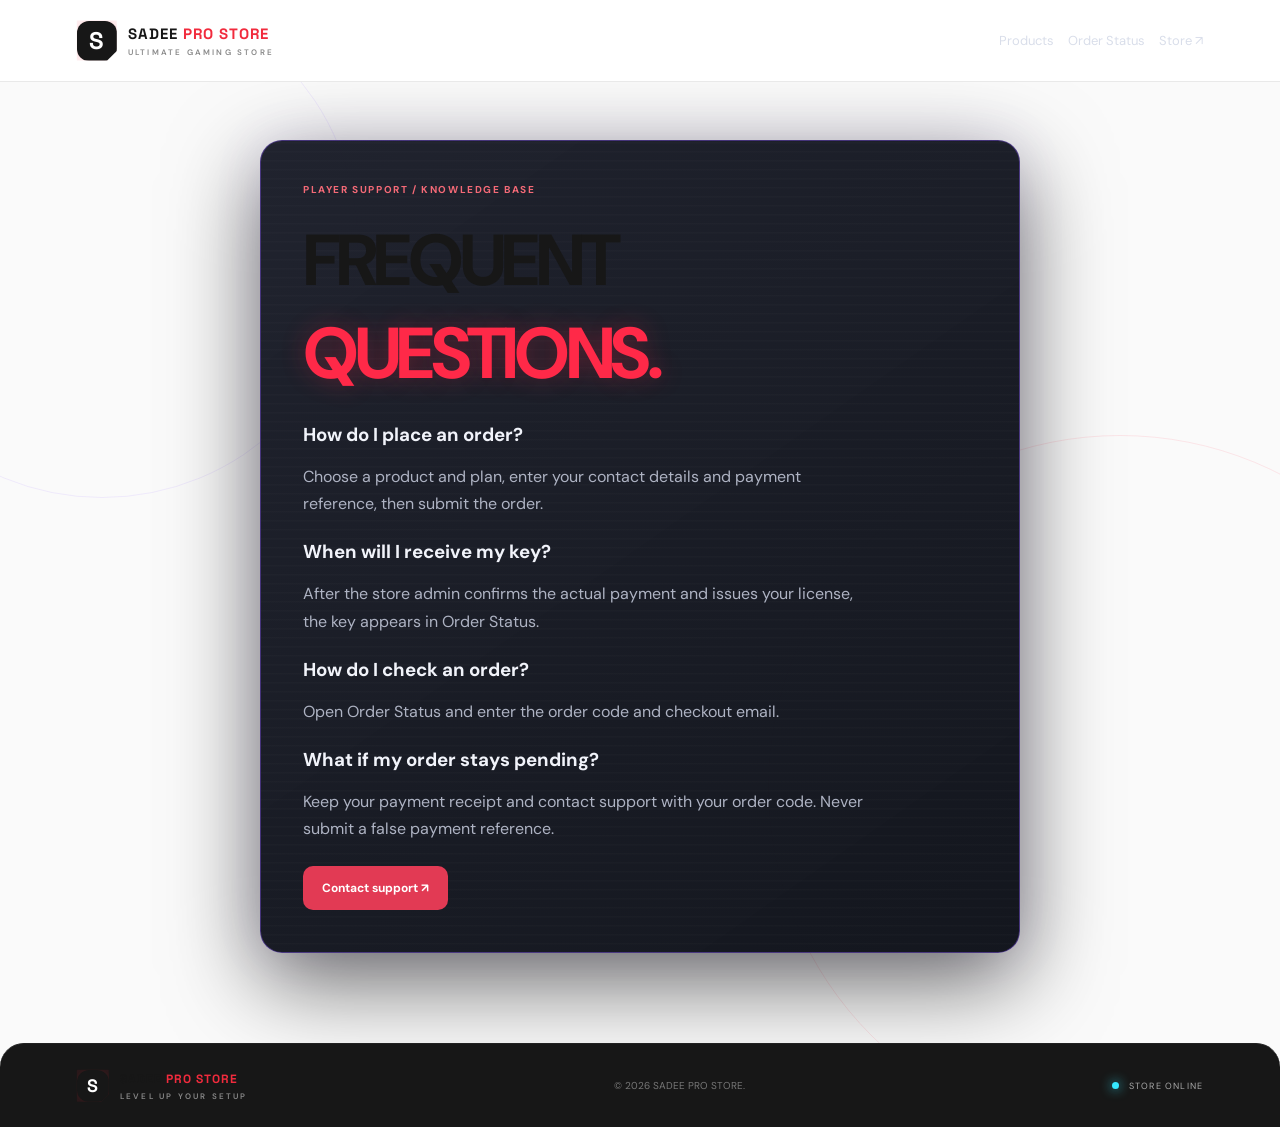
<file: faq.html>
<!doctype html><html lang="en"><head><meta charset="utf-8"><meta name="viewport" content="width=device-width,initial-scale=1"><meta name="theme-color" content="#08090d"><title>FAQ | SADEE PRO STORE</title><meta name="description" content="Quick answers about ordering, payment checks, license delivery and support."><link rel="stylesheet" href="styles.css"></head><body class="status-page"><header class="topbar"><a class="brand" href="./"><span class="brand-mark">S</span><span>SADEE <b>PRO STORE</b><small>ULTIMATE GAMING STORE</small></span></a><nav><a href="./#products">Products</a><a href="order-status.html">Order Status</a><a href="./">Store ↗</a></nav></header><main class="status-main"><div class="status-ambient" aria-hidden="true"><i></i><i></i><i></i></div><section class="status-console"><p class="eyebrow">PLAYER SUPPORT / KNOWLEDGE BASE</p><h1>FREQUENT <span>QUESTIONS.</span></h1><h3>How do I place an order?</h3><p class="status-intro">Choose a product and plan, enter your contact details and payment reference, then submit the order.</p><h3>When will I receive my key?</h3><p class="status-intro">After the store admin confirms the actual payment and issues your license, the key appears in Order Status.</p><h3>How do I check an order?</h3><p class="status-intro">Open Order Status and enter the order code and checkout email.</p><h3>What if my order stays pending?</h3><p class="status-intro">Keep your payment receipt and contact support with your order code. Never submit a false payment reference.</p><a class="btn btn-red" href="support.html">Contact support ↗</a></section></main><footer><a class="brand footer-brand" href="./"><span class="brand-mark">S</span><span>SADEE <b>PRO STORE</b><small>LEVEL UP YOUR SETUP</small></span></a><p>© <span id="year"></span> SADEE PRO STORE.</p><span class="footer-status"><i></i> STORE ONLINE</span></footer><script>document.getElementById('year').textContent=new Date().getFullYear()</script></body></html>
</file>
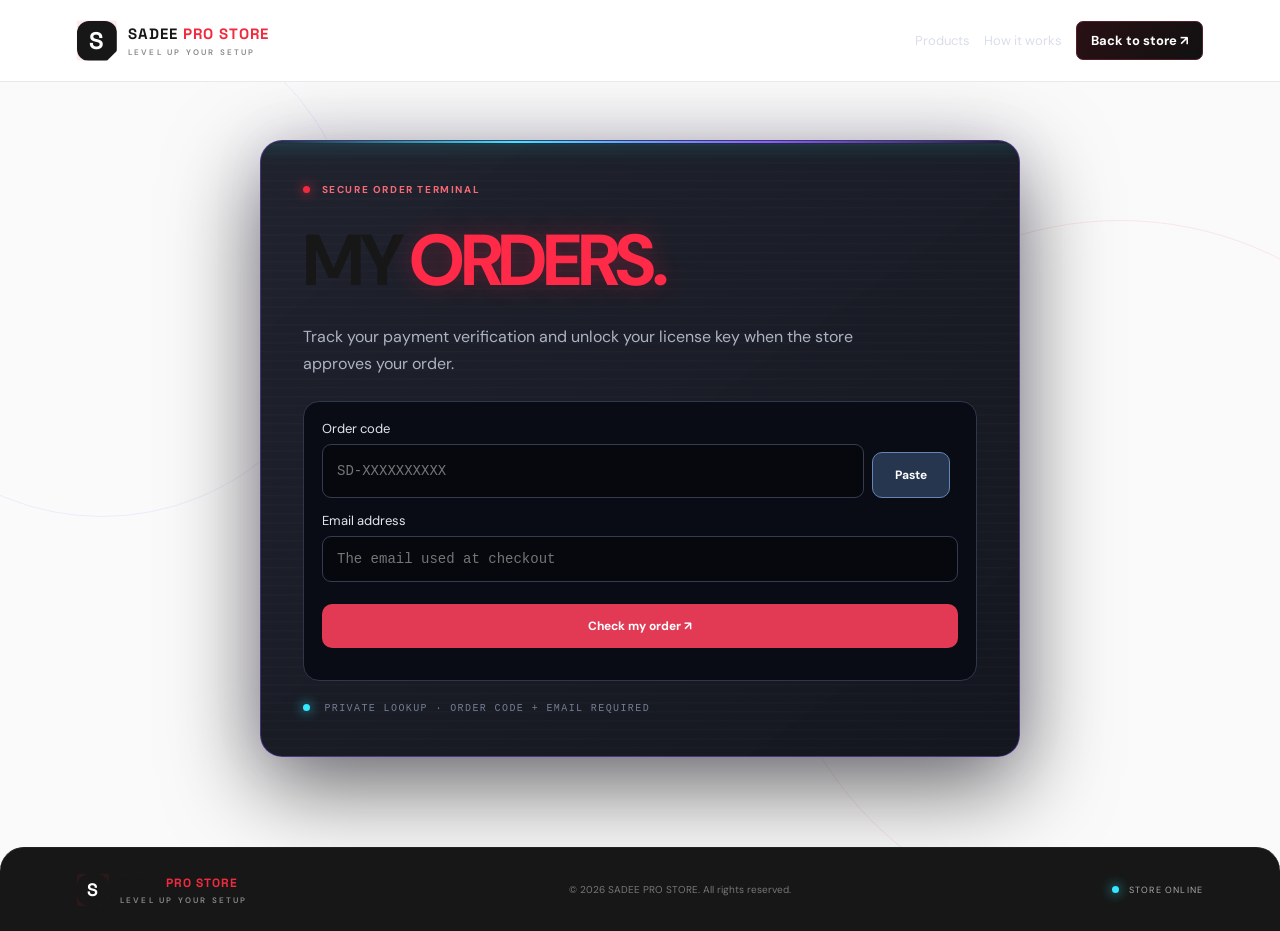
<file: order-status.html>
<!doctype html>
<html lang="en"><head><meta charset="utf-8"><meta name="viewport" content="width=device-width,initial-scale=1"><meta name="theme-color" content="#08090d"><title>My Orders | SADEE PRO STORE</title><link rel="stylesheet" href="styles.css"><script defer src="config.js"></script></head>
<body class="status-page"><header class="topbar"><a class="brand" href="./"><span class="brand-mark">S</span><span>SADEE <b>PRO STORE</b><small>LEVEL UP YOUR SETUP</small></span></a><nav><a href="./#products">Products</a><a href="./#how">How it works</a><a class="nav-shop" href="./">Back to store ↗</a></nav></header>
<main class="status-main"><div class="status-ambient" aria-hidden="true"><i></i><i></i><i></i></div><section class="status-console"><p class="eyebrow"><span class="live-dot"></span> SECURE ORDER TERMINAL</p><div class="status-scanline"></div><h1>MY <span>ORDERS.</span></h1><p class="status-intro">Track your payment verification and unlock your license key when the store approves your order.</p><form id="lookup-form" class="order-lookup-form status-lookup-form"><label>Order code<div class="paste-field"><input name="order_code" id="order-code-input" required maxlength="30" placeholder="SD-XXXXXXXXXX" autocomplete="off"><button type="button" class="btn btn-outline paste-btn" id="paste-order-code">Paste</button></div></label><label>Email address<input name="email" type="email" required maxlength="254" placeholder="The email used at checkout" autocomplete="email"></label><button class="btn btn-red full" type="submit" id="lookup-submit">Check my order ↗</button><p class="form-message" id="lookup-message" role="status"></p></form><div id="lookup-result" class="lookup-result" aria-live="polite"></div><div class="status-footnote"><span class="terminal-dot"></span> PRIVATE LOOKUP · ORDER CODE + EMAIL REQUIRED</div></section></main>
<footer><a class="brand footer-brand" href="./"><span class="brand-mark">S</span><span>SADEE <b>PRO STORE</b><small>LEVEL UP YOUR SETUP</small></span></a><p>© <span id="year"></span> SADEE PRO STORE. All rights reserved.</p><span class="footer-status"><i></i> STORE ONLINE</span></footer><script defer src="order-status.js"></script></body></html>
</file>
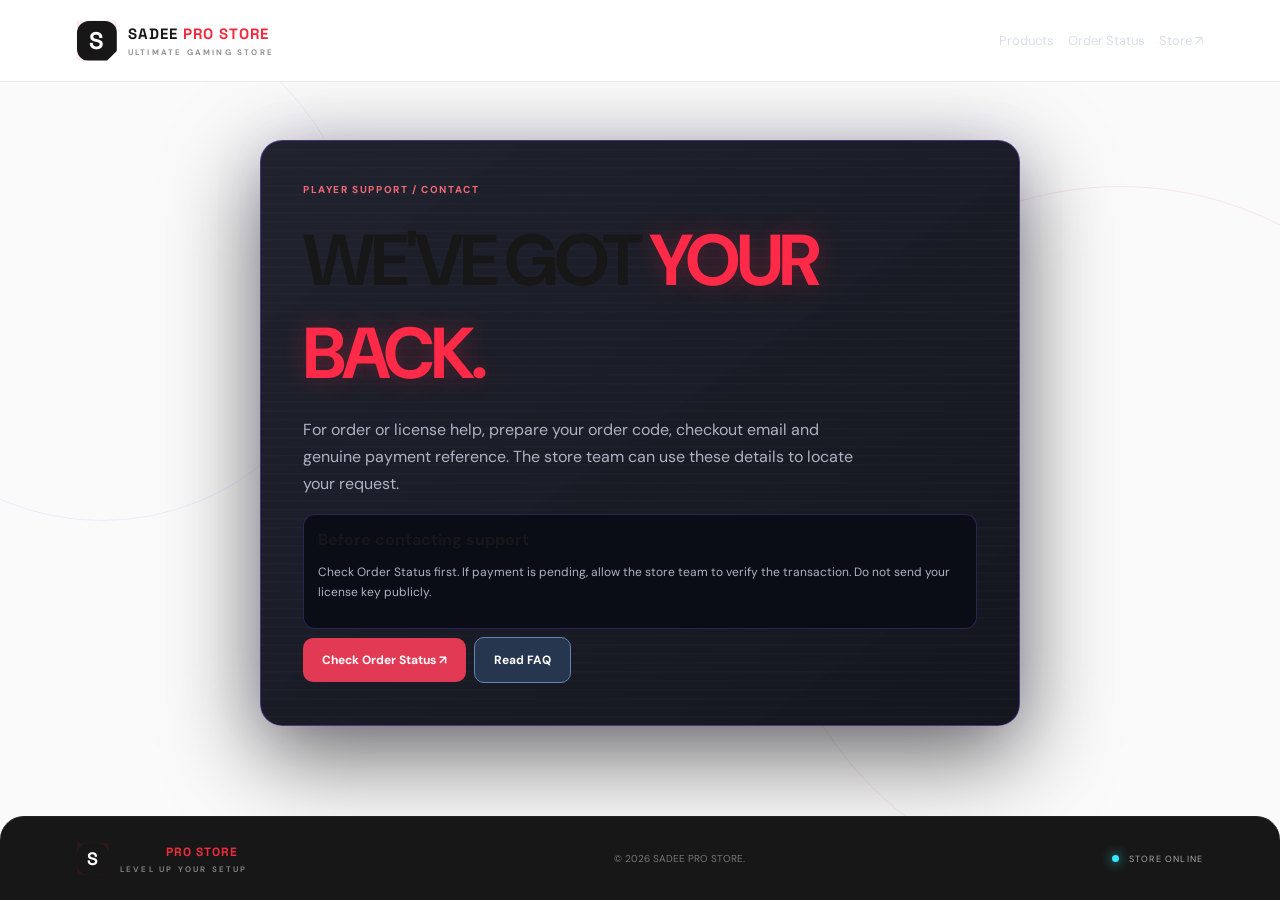
<file: support.html>
<!doctype html><html lang="en"><head><meta charset="utf-8"><meta name="viewport" content="width=device-width,initial-scale=1"><meta name="theme-color" content="#08090d"><title>Support | SADEE PRO STORE</title><meta name="description" content="Need help with an order? Keep your order code and payment receipt ready."><link rel="stylesheet" href="styles.css"></head><body class="status-page"><header class="topbar"><a class="brand" href="./"><span class="brand-mark">S</span><span>SADEE <b>PRO STORE</b><small>ULTIMATE GAMING STORE</small></span></a><nav><a href="./#products">Products</a><a href="order-status.html">Order Status</a><a href="./">Store ↗</a></nav></header><main class="status-main"><div class="status-ambient" aria-hidden="true"><i></i><i></i><i></i></div><section class="status-console"><p class="eyebrow">PLAYER SUPPORT / CONTACT</p><h1>WE'VE GOT <span>YOUR BACK.</span></h1><p class="status-intro">For order or license help, prepare your order code, checkout email and genuine payment reference. The store team can use these details to locate your request.</p><div class="pending-console"><b>Before contacting support</b><p>Check Order Status first. If payment is pending, allow the store team to verify the transaction. Do not send your license key publicly.</p></div><a class="btn btn-red" href="order-status.html">Check Order Status ↗</a><a class="btn btn-outline" href="faq.html">Read FAQ</a></section></main><footer><a class="brand footer-brand" href="./"><span class="brand-mark">S</span><span>SADEE <b>PRO STORE</b><small>LEVEL UP YOUR SETUP</small></span></a><p>© <span id="year"></span> SADEE PRO STORE.</p><span class="footer-status"><i></i> STORE ONLINE</span></footer><script>document.getElementById('year').textContent=new Date().getFullYear()</script></body></html>
</file>
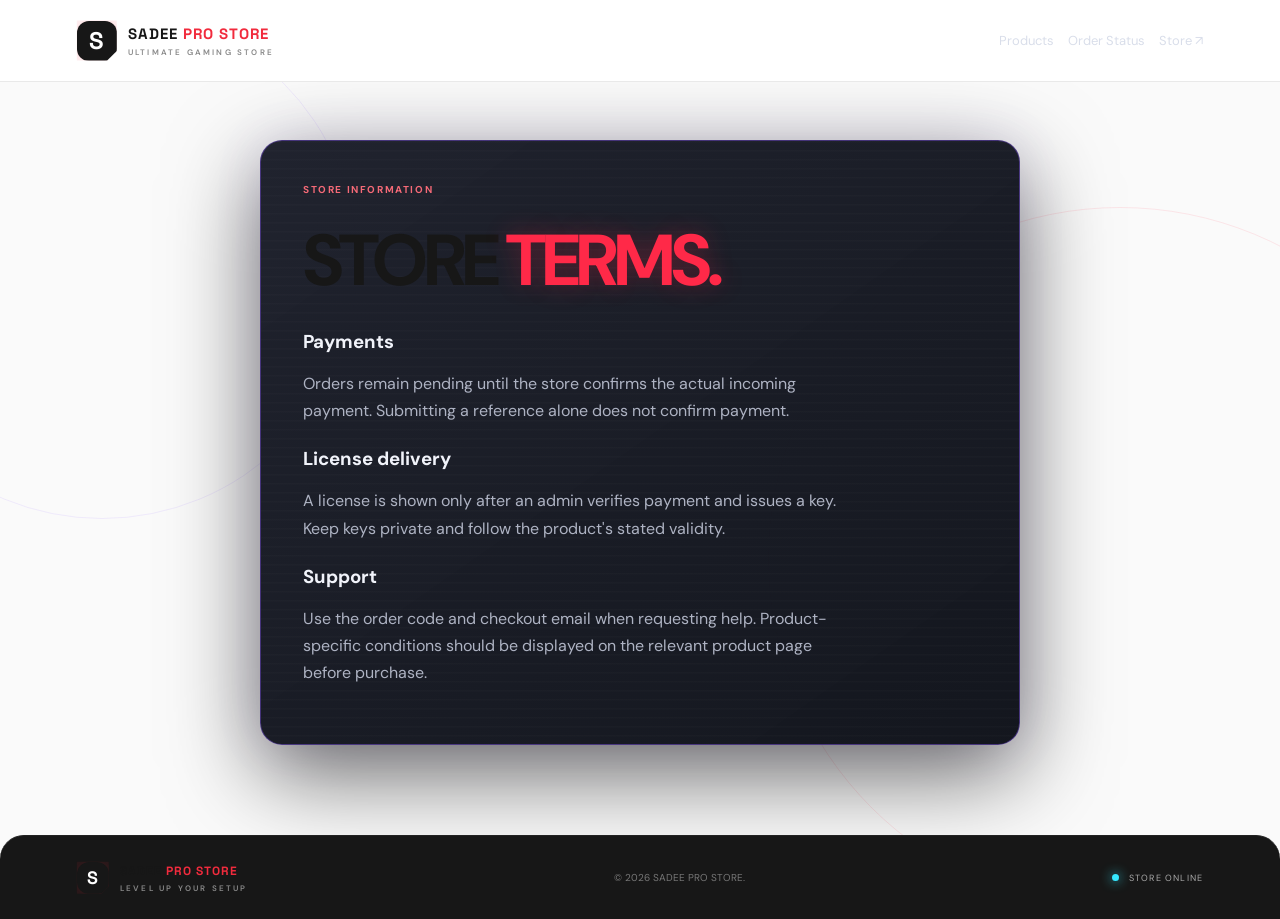
<file: terms.html>
<!doctype html><html lang="en"><head><meta charset="utf-8"><meta name="viewport" content="width=device-width,initial-scale=1"><meta name="theme-color" content="#08090d"><title>Store Terms | SADEE PRO STORE</title><meta name="description" content="Ordering, payment verification, license delivery and safe use information."><link rel="stylesheet" href="styles.css"></head><body class="status-page"><header class="topbar"><a class="brand" href="./"><span class="brand-mark">S</span><span>SADEE <b>PRO STORE</b><small>ULTIMATE GAMING STORE</small></span></a><nav><a href="./#products">Products</a><a href="order-status.html">Order Status</a><a href="./">Store ↗</a></nav></header><main class="status-main"><div class="status-ambient" aria-hidden="true"><i></i><i></i><i></i></div><section class="status-console"><p class="eyebrow">STORE INFORMATION</p><h1>STORE <span>TERMS.</span></h1><h3>Payments</h3><p class="status-intro">Orders remain pending until the store confirms the actual incoming payment. Submitting a reference alone does not confirm payment.</p><h3>License delivery</h3><p class="status-intro">A license is shown only after an admin verifies payment and issues a key. Keep keys private and follow the product's stated validity.</p><h3>Support</h3><p class="status-intro">Use the order code and checkout email when requesting help. Product-specific conditions should be displayed on the relevant product page before purchase.</p></section></main><footer><a class="brand footer-brand" href="./"><span class="brand-mark">S</span><span>SADEE <b>PRO STORE</b><small>LEVEL UP YOUR SETUP</small></span></a><p>© <span id="year"></span> SADEE PRO STORE.</p><span class="footer-status"><i></i> STORE ONLINE</span></footer><script>document.getElementById('year').textContent=new Date().getFullYear()</script></body></html>
</file>
<file: styles.css>
@import url('https://fonts.googleapis.com/css2?family=DM+Sans:wght@400;500;600;700&family=Space+Grotesk:wght@400;500;600;700&display=swap');
:root{--bg:#090909;--panel:#111;--panel2:#171717;--red:#f12a3c;--red2:#b90f25;--text:#f5f5f5;--muted:#9b9b9b;--line:#292929;--green:#71e4a1}*{box-sizing:border-box}html{scroll-behavior:smooth}body{margin:0;background:var(--bg);color:var(--text);font-family:'DM Sans',sans-serif}a{color:inherit;text-decoration:none}button,input,textarea{font:inherit}.topbar{height:82px;padding:0 clamp(20px,6vw,90px);display:flex;align-items:center;justify-content:space-between;border-bottom:1px solid #222;background:#090909;position:sticky;top:0;z-index:10}.brand{display:flex;align-items:center;gap:11px;font:700 15px 'Space Grotesk',sans-serif;letter-spacing:1px}.brand b{color:var(--red)}.brand small{display:block;font:600 8px 'DM Sans',sans-serif;letter-spacing:2.2px;color:#888;margin-top:4px}.brand-mark{display:grid;place-items:center;width:40px;height:40px;background:var(--red);color:#fff;font:700 24px 'Space Grotesk';clip-path:polygon(0 0,100% 0,100% 76%,76% 100%,0 100%)}nav{display:flex;align-items:center;gap:30px;color:#c4c4c4;font-size:13px}nav a:hover,.text-link:hover{color:#fff}.admin-link{border:1px solid #343434;padding:10px 14px;border-radius:7px}.hero{min-height:560px;padding:78px clamp(20px,8vw,125px) 54px;display:grid;grid-template-columns:1.05fr .95fr;align-items:center;gap:38px;overflow:hidden;background:radial-gradient(ellipse at 80% 35%,#301014 0,transparent 43%),linear-gradient(120deg,#090909,#0d0b0c)}.eyebrow{font-size:10px;letter-spacing:2.2px;font-weight:700;color:#f56a77;margin:0 0 18px}.live-dot,.footer-status i{display:inline-block;width:7px;height:7px;background:var(--red);border-radius:50%;margin-right:8px;box-shadow:0 0 12px #f12a3c}.hero h1{font:700 clamp(48px,6.5vw,86px)/.98 'Space Grotesk',sans-serif;letter-spacing:-4px;margin:0;max-width:600px}.hero h1 span,.section h2 span,.how-section h2 span{color:var(--red)}.hero-sub{max-width:430px;color:#aaa;font-size:14px;line-height:1.9;margin:24px 0 27px}.hero-actions{display:flex;align-items:center;gap:25px}.btn{border:0;display:inline-flex;align-items:center;justify-content:center;gap:16px;padding:14px 19px;border-radius:6px;font-weight:700;font-size:12px;cursor:pointer;transition:.2s}.btn-red{background:var(--red);color:white;box-shadow:0 7px 24px #f12a3c22}.btn-red:hover{background:#ff4051;transform:translateY(-1px)}.text-link{font-size:12px;color:#c5c5c5}.hero-stats{display:flex;gap:32px;margin-top:48px}.hero-stats div{display:flex;flex-direction:column;gap:5px}.hero-stats strong{font:700 20px 'Space Grotesk';color:#eee}.hero-stats small{font-size:10px;color:#888}.hero-art{min-height:365px;position:relative;border:1px solid #3b2427;border-radius:12px;overflow:hidden;background:linear-gradient(145deg,#1b1113,#080808 60%);display:grid;place-items:center}.hero-art:before{content:"";position:absolute;inset:0;background-image:linear-gradient(#ffffff08 1px,transparent 1px),linear-gradient(90deg,#ffffff08 1px,transparent 1px);background-size:28px 28px;mask-image:linear-gradient(135deg,#000,transparent 80%)}.orbit{position:absolute;border:1px solid #9f2635;border-radius:50%;transform:rotate(-30deg)}.orbit-one{width:280px;height:190px}.orbit-two{width:360px;height:260px;border-color:#4b292d}.hero-chip{z-index:1;width:125px;height:125px;display:grid;place-content:center;text-align:center;background:linear-gradient(145deg,#f32c40,#8c0e20);clip-path:polygon(15% 0,100% 0,100% 80%,80% 100%,0 100%,0 15%);font:700 35px 'Space Grotesk';box-shadow:0 0 70px #f12a3c55}.hero-chip b{font-size:20px}.hero-cross{position:absolute;top:45px;right:58px;color:#ff4254;font-size:28px}.hero-caption{position:absolute;bottom:25px;left:25px;display:flex;flex-direction:column;gap:7px}.hero-caption span{font-size:9px;letter-spacing:2px;color:#f36b77}.hero-caption b{font:600 12px 'Space Grotesk';letter-spacing:1px}.hero-bars{position:absolute;right:26px;bottom:27px;display:flex;align-items:end;gap:4px;height:30px}.hero-bars i{width:3px;background:#e92c3e;height:40%}.hero-bars i:nth-child(3n){height:90%}.hero-bars i:nth-child(2n){height:60%}.section{padding:85px clamp(20px,8vw,125px)}.section-head{display:flex;align-items:end;justify-content:space-between;gap:20px}.section h2,.how-section h2,.support-banner h2{font:700 clamp(30px,4vw,44px)/1.1 'Space Grotesk';letter-spacing:-1.5px;margin:0}.search-wrap{display:flex;gap:10px;align-items:center;background:#111;border:1px solid #292929;padding:0 13px;border-radius:7px;width:min(280px,100%);height:43px;color:#999}.search-wrap input{background:none;border:0;outline:0;color:white;width:100%;font-size:12px}.filters{display:flex;gap:8px;flex-wrap:wrap;margin:28px 0}.filter{background:#111;color:#aaa;border:1px solid #292929;padding:9px 15px;border-radius:5px;font-size:11px;cursor:pointer}.filter.active,.filter:hover{background:#321015;color:#fff;border-color:#8c202d}.product-grid{display:grid;grid-template-columns:repeat(4,minmax(0,1fr));gap:16px}.product-card{border:1px solid #252525;border-radius:9px;overflow:hidden;background:#101010;transition:.2s}.product-card:hover{border-color:#7d2731;transform:translateY(-3px)}.product-image{height:185px;background:radial-gradient(circle at 50% 40%,#392025,#141011 60%);display:grid;place-items:center;position:relative;overflow:hidden}.product-image img{width:100%;height:100%;object-fit:cover}.product-placeholder{font:700 48px 'Space Grotesk';color:#f13a4c;text-shadow:0 0 28px #f12a3c55}.product-tag{position:absolute;top:12px;left:12px;background:#241014;border:1px solid #63212b;color:#ff818b;border-radius:4px;padding:5px 8px;font-size:9px;text-transform:uppercase;letter-spacing:1px}.product-info{padding:16px}.product-category{font-size:9px;color:#f36a78;text-transform:uppercase;letter-spacing:1.5px}.product-info h3{font:600 16px 'Space Grotesk';margin:9px 0;color:#f5f5f5}.product-description{font-size:11px;line-height:1.6;color:#999;min-height:35px}.product-bottom{display:flex;align-items:center;justify-content:space-between;gap:8px;margin-top:17px}.price{font:700 17px 'Space Grotesk'}.order-btn{background:#242424;border:1px solid #373737;color:white;padding:9px 10px;border-radius:5px;font-size:10px;font-weight:700;cursor:pointer}.order-btn:hover{background:var(--red);border-color:var(--red)}.empty-state{grid-column:1/-1;text-align:center;padding:55px 20px;border:1px dashed #333;border-radius:8px;color:#999;font-size:13px}.fine-print{color:#777;font-size:10px;line-height:1.7}.how-section{padding:68px clamp(20px,8vw,125px);background:#101010;border-top:1px solid #202020;border-bottom:1px solid #202020;display:grid;grid-template-columns:.8fr 1.2fr;gap:50px}.steps{display:grid;grid-template-columns:repeat(3,1fr);gap:20px}.steps article{border-left:1px solid #54202a;padding-left:16px}.steps article>b{font:700 22px 'Space Grotesk';color:var(--red)}.steps h3{font:600 14px 'Space Grotesk';margin:17px 0 8px}.steps p,.support-banner p{font-size:11px;color:#999;line-height:1.8}.support-banner{margin:70px clamp(20px,8vw,125px);padding:30px 34px;border:1px solid #422027;border-radius:10px;background:linear-gradient(100deg,#1a0d10,#101010);display:flex;align-items:center;justify-content:space-between;gap:20px}.support-banner .eyebrow{margin-bottom:10px}.support-banner h2{font-size:27px}.support-banner p{margin-bottom:0}.btn-outline{border:1px solid #62303a;color:white;white-space:nowrap}.btn-outline:hover{background:#251014}footer{border-top:1px solid #222;padding:25px clamp(20px,6vw,90px);display:flex;align-items:center;justify-content:space-between;gap:20px}footer p{font-size:10px;color:#777}.footer-brand{font-size:12px}.footer-brand .brand-mark{width:32px;height:32px;font-size:18px}.footer-status{font-size:9px;letter-spacing:1.2px;color:#aaa}.footer-status i{width:6px;height:6px;background:var(--green);box-shadow:0 0 8px #71e4a1}.modal-backdrop{position:fixed;inset:0;z-index:30;background:#000c;display:grid;place-items:center;padding:15px;overflow:auto}.modal-backdrop[hidden]{display:none}.order-modal{width:min(470px,100%);background:#111;border:1px solid #3b282b;border-radius:12px;padding:28px;position:relative;margin:auto}.modal-close{position:absolute;right:17px;top:13px;background:none;color:#aaa;border:0;font-size:28px;cursor:pointer}.order-modal h2{font:700 30px 'Space Grotesk';margin:0 0 18px}.selected-product{background:#1a1a1a;border:1px solid #2d2d2d;border-radius:7px;padding:12px;margin-bottom:18px;display:flex;justify-content:space-between;gap:12px;font-size:12px}.selected-product span{color:#f45a68}.order-modal form{display:grid;gap:12px}.order-modal label{display:grid;gap:7px;font-size:11px;color:#ccc}.order-modal label small{display:inline;color:#777}.order-modal input,.order-modal textarea{width:100%;border:1px solid #333;background:#090909;color:white;border-radius:6px;padding:11px;outline:none;font-size:12px}.order-modal input:focus,.order-modal textarea:focus{border-color:#a82b39}.full{width:100%}.form-message{font-size:11px;color:#ff7a86;margin:0}.form-message.success{color:#71e4a1}
@media(max-width:950px){.hero{padding-top:55px;grid-template-columns:1fr 0.8fr}.hero h1{font-size:62px}.product-grid{grid-template-columns:repeat(2,minmax(0,1fr))}.how-section{grid-template-columns:1fr;gap:30px}.hero-art{min-height:320px}}@media(max-width:620px){.topbar{height:68px;padding:0 17px}nav{gap:12px;font-size:11px}nav>a:first-child,nav>a:nth-child(2){display:none}.admin-link{padding:8px 10px}.brand{font-size:12px}.brand-mark{width:34px;height:34px;font-size:20px}.hero{padding:50px 20px 35px;grid-template-columns:1fr;gap:35px}.hero h1{font-size:clamp(52px,14vw,76px);letter-spacing:-3px}.hero-sub{font-size:13px}.hero-stats{margin-top:35px;gap:25px}.hero-art{min-height:275px}.section{padding:60px 18px}.section-head{align-items:start;flex-direction:column}.section h2{font-size:35px}.search-wrap{width:100%}.product-grid{gap:10px}.product-image{height:145px}.product-info{padding:12px}.product-info h3{font-size:14px}.product-description{font-size:10px}.price{font-size:14px}.order-btn{font-size:9px;padding:8px 7px}.how-section{padding:50px 20px}.steps{grid-template-columns:1fr;gap:25px}.steps article{padding-bottom:10px}.support-banner{margin:45px 18px;padding:24px;align-items:start;flex-direction:column}.support-banner h2{font-size:24px}footer{padding:22px 18px;flex-wrap:wrap}footer p{order:3;width:100%;margin:0}.footer-status{font-size:8px}.order-modal{padding:23px 18px}}
/* Product details, video hero, and mobile-friendly product actions */
.hero-video{position:absolute;inset:0;width:100%;height:100%;object-fit:cover;border-radius:inherit;z-index:0}.hero-art>*:not(.hero-video){position:relative;z-index:1}.product-open{display:block;width:100%;height:100%;padding:0;border:0;text-align:left;background:transparent;color:inherit;cursor:pointer;font:inherit}.product-open:focus-visible{outline:2px solid var(--red,#e52323);outline-offset:4px;border-radius:14px}.featured-card{outline:1px solid rgba(229,35,35,.42)}.featured-tag{position:absolute;top:42px;left:14px;background:#e52323;color:#fff;font-size:10px;font-weight:800;letter-spacing:.12em;padding:6px 8px;border-radius:4px}.detail-image{height:180px;border-radius:12px;overflow:hidden;background:#151515;margin:0 0 20px}.detail-image img{width:100%;height:100%;object-fit:cover}.detail-placeholder{height:100%;display:grid;place-items:center;color:#e52323;font-weight:900;letter-spacing:.18em}.detail-description{color:#c5c5c5;line-height:1.65}.detail-meta{display:flex;flex-wrap:wrap;gap:8px;margin:14px 0}.detail-meta span{border:1px solid #303030;background:#151515;color:#ddd;border-radius:6px;padding:7px 9px;font-size:12px}.detail-features h3{font-size:14px;margin:18px 0 8px}.detail-features ul{padding-left:20px;color:#d1d1d1;line-height:1.8}.product-modal{max-height:92vh;overflow:auto}.product-modal select{width:100%;margin-top:8px;background:#111;color:#fff;border:1px solid #333;border-radius:8px;padding:12px}.admin-settings{margin-top:24px}.admin-settings form{display:grid;gap:12px}.admin-settings input{width:100%}
@media(max-width:600px){.detail-image{height:145px}.product-modal{padding:22px 16px}.hero-video{object-position:center}}

/* Premium storefront polish */
.nav-shop{padding:10px 14px;border:1px solid #64222c;border-radius:6px;background:linear-gradient(135deg,#e52323,#8f111b);color:#fff!important;font-weight:700}
.hero-art{isolation:isolate;min-height:430px;box-shadow:0 22px 70px #0008}
.hero-photo{position:absolute;inset:0;width:100%;height:100%;object-fit:cover;opacity:.82;z-index:-2;filter:saturate(.82)}
.hero-photo-shade{position:absolute;inset:0;background:linear-gradient(115deg,#090909ee 0%,#09090970 55%,#a20d1c55 100%),linear-gradient(0deg,#080808 0%,transparent 65%);z-index:-1}
.hero-art:before{z-index:0;opacity:.6}.hero-chip{box-shadow:0 0 70px #f12a3c88,0 14px 35px #0008}.hero-caption,.hero-bars,.hero-cross,.orbit{z-index:2!important}
.collection-intro{max-width:540px;color:#929292;font-size:13px;line-height:1.8;margin:13px 0 0}
.product-card{box-shadow:0 12px 30px #0002}.product-image{background:linear-gradient(135deg,#211014,#111)}.product-image:after{content:"";position:absolute;inset:0;background:linear-gradient(0deg,#08080855,transparent 65%);pointer-events:none}
.support-banner{background:radial-gradient(ellipse at 90% 0%,#4b111b55,transparent 50%),linear-gradient(100deg,#1a0d10,#101010)}
@media(max-width:620px){.nav-shop{padding:8px 9px;font-size:10px}.hero-art{min-height:300px}.collection-intro{font-size:12px}}

/* Premium motion polish */
.hero-copy{animation:fadeUp .75s cubic-bezier(.2,.8,.2,1) both}.hero-art{animation:fadeUp .9s .12s cubic-bezier(.2,.8,.2,1) both;box-shadow:0 25px 70px #f12a3c12}.hero-chip{animation:chipFloat 5s ease-in-out infinite;filter:drop-shadow(0 12px 28px #f12a3c45)}.orbit-one{animation:orbitSpin 18s linear infinite}.orbit-two{animation:orbitSpin 25s linear infinite reverse}.hero-bars i{animation:barPulse 1.2s ease-in-out infinite alternate}.hero-bars i:nth-child(2n){animation-delay:.25s}.hero-bars i:nth-child(3n){animation-delay:.45s}.hero-cross{animation:twinkle 3s ease-in-out infinite}.product-card{animation:fadeUp .6s ease both;position:relative}.product-card:before{content:"";position:absolute;inset:0;pointer-events:none;z-index:2;background:linear-gradient(115deg,transparent 25%,#ffffff0b 45%,transparent 65%);transform:translateX(-130%);transition:transform .65s}.product-card:hover:before{transform:translateX(130%)}.product-image img{transition:transform .55s cubic-bezier(.2,.8,.2,1),filter .4s}.product-card:hover .product-image img{transform:scale(1.07);filter:saturate(1.15)}.btn,.order-btn,.filter{transition:transform .22s ease,background .22s ease,border-color .22s ease,box-shadow .22s ease}.btn-red:hover{box-shadow:0 12px 35px #f12a3c44;transform:translateY(-3px)}.nav-shop{border:1px solid #54202a;padding:10px 14px;border-radius:7px;background:linear-gradient(120deg,#291014,#111)}.nav-shop:hover{border-color:#f12a3c;box-shadow:0 0 24px #f12a3c20}.hero-photo{transition:transform 9s ease;animation:photoDrift 18s ease-in-out infinite alternate}.hero-art:hover .hero-photo{transform:scale(1.04)}.collection-intro{max-width:520px;color:#999;font-size:12px;line-height:1.8;margin:14px 0 0}.support-banner{animation:fadeUp .7s ease both}@keyframes fadeUp{from{opacity:0;transform:translateY(20px)}to{opacity:1;transform:translateY(0)}}@keyframes chipFloat{0%,100%{transform:translateY(0) rotate(0)}50%{transform:translateY(-10px) rotate(2deg)}}@keyframes orbitSpin{from{rotate:0deg}to{rotate:360deg}}@keyframes barPulse{from{opacity:.35;transform:scaleY(.6)}to{opacity:1;transform:scaleY(1)}}@keyframes twinkle{0%,100%{opacity:.55;transform:scale(.85) rotate(0)}50%{opacity:1;transform:scale(1.15) rotate(20deg)}}@keyframes photoDrift{from{transform:scale(1.02)}to{transform:scale(1.12)}}@media(prefers-reduced-motion:reduce){*,*::before,*::after{animation-duration:.01ms!important;animation-iteration-count:1!important;scroll-behavior:auto!important;transition-duration:.01ms!important}}@media(max-width:600px){.nav-shop{padding:8px 9px}.hero{gap:25px}.hero-art{min-height:280px}.collection-intro{max-width:100%}}
.payment-instructions{margin:14px 0;padding:16px;border:1px solid rgba(239,44,56,.55);border-radius:14px;background:linear-gradient(135deg,rgba(239,44,56,.12),rgba(12,12,12,.9));display:grid;gap:8px}.payment-instructions b{color:#ff626b;letter-spacing:.12em;font-size:.8rem}.payment-instructions p{margin:0;color:#c7c7c7;font-size:.88rem;line-height:1.5}.payment-instructions strong{font-size:1.05rem;overflow-wrap:anywhere}

/* SADEE PRO STORE — GAMING UPGRADE */
:root{--red:#f12b3d;--red2:#b80f25;--bg:#08090d;--panel:#11131a;--line:#282b36;--muted:#9a9eac}body{background:radial-gradient(ellipse at 75% -10%,rgba(241,43,61,.13),transparent 38%),var(--bg);background-attachment:fixed}.topbar{border-bottom:1px solid rgba(241,43,61,.22);backdrop-filter:blur(18px);background:rgba(8,9,13,.88)}.brand-mark{box-shadow:0 0 25px #f12b3d55}.hero{position:relative}.hero h1{letter-spacing:-.055em;text-shadow:0 0 34px #f12b3d18}.hero h1 span,.section-head h2 span,.how-section h2 span,.admin-heading h1 span{color:var(--red);text-shadow:0 0 28px #f12b3d35}.hero-art{border:1px solid #f12b3d50;box-shadow:0 25px 80px #0008,0 0 45px #f12b3d0d}.hero-art:after{content:"";position:absolute;inset:0;pointer-events:none;border:1px solid #ffffff0a;border-radius:inherit}.btn-red,.order-btn{background:linear-gradient(135deg,#ff3649,#b80f25);box-shadow:0 8px 24px #f12b3d22;transition:transform .2s,box-shadow .2s}.btn-red:hover,.order-btn:hover{transform:translateY(-2px);box-shadow:0 12px 30px #f12b3d45}.product-card{background:linear-gradient(155deg,#151720,#0e0f14);border:1px solid #2a2d38;transition:transform .24s,border-color .24s,box-shadow .24s}.product-card:hover{transform:translateY(-5px);border-color:#f12b3d99;box-shadow:0 18px 38px #0008,0 0 26px #f12b3d12}.product-image{background:linear-gradient(135deg,#191b25,#0a0b10)}.product-tag,.featured-tag{backdrop-filter:blur(10px)}.filters .filter.active,.filter.active{box-shadow:0 0 18px #f12b3d26}.section,.how-section,.support-banner{position:relative}.eyebrow{letter-spacing:.16em}.admin-body{background:radial-gradient(ellipse at 15% 0%,#f12b3d12,transparent 32%),#08090d}.admin-main{max-width:1180px}.admin-section-head,.admin-heading{border-bottom:1px solid #2a2d38;padding-bottom:18px}.admin-form,.admin-settings{background:linear-gradient(145deg,#151720,#0d0e13);border-color:#2c2f3a;box-shadow:0 18px 50px #0003}.admin-item{background:#12141b;border:1px solid #292c36;border-radius:14px;padding:16px;margin:10px 0}.admin-item:hover{border-color:#f12b3d66}.admin-tabs{display:flex;gap:8px;flex-wrap:wrap;margin:20px 0}.admin-kpis{display:grid;grid-template-columns:repeat(4,minmax(0,1fr));gap:12px;margin:18px 0}.admin-kpi{background:linear-gradient(145deg,#171923,#0f1016);border:1px solid #2b2e39;border-radius:16px;padding:18px;min-width:0}.admin-kpi span{display:block;color:#a2a6b5;font-size:12px;text-transform:uppercase;letter-spacing:.1em}.admin-kpi strong{display:block;font-size:clamp(20px,3vw,30px);margin-top:9px;color:#fff;overflow-wrap:anywhere}.admin-kpi small{color:#f12b3d}.stock-pill{display:inline-flex;border-radius:99px;padding:4px 9px;font-size:11px;background:#252733;color:#e7e8ee}.stock-pill.low{background:#4a1720;color:#ff9ca6}@media(max-width:700px){.admin-kpis{grid-template-columns:repeat(2,minmax(0,1fr))}.hero h1{font-size:clamp(42px,12vw,68px)}.product-card:hover{transform:none}}@media(prefers-reduced-motion:reduce){*,*:before,*:after{animation-duration:.01ms!important;transition-duration:.01ms!important;scroll-behavior:auto!important}}

.language-toggle{border:1px solid #363946;background:#151720;color:#fff;border-radius:9px;padding:9px 12px;cursor:pointer}.product-heart{position:absolute;z-index:2;right:12px;top:12px;width:38px;height:38px;border-radius:50%;border:1px solid #ffffff35;background:#090a0dbd;color:#fff;font-size:20px;cursor:pointer}.product-image{position:relative}.product-heart.saved{color:#ff3b50;border-color:#ff3b50}.order-lookup-form{display:grid;grid-template-columns:1fr 1fr auto;gap:12px;align-items:end;background:#11131a;border:1px solid #2a2d38;border-radius:16px;padding:18px}.order-lookup-form label{display:grid;gap:7px;color:#d5d7df;font-size:13px}.order-lookup-form input{background:#090a0f;border:1px solid #343744;border-radius:9px;padding:12px;color:#fff;min-width:0}.lookup-result{margin-top:14px}.lookup-card{border:1px solid #343744;background:#11131a;border-radius:14px;padding:16px;line-height:1.8}.lookup-card strong{color:#fff}.lookup-card .license{font-family:monospace;letter-spacing:.04em;background:#08090d;padding:10px;border-radius:8px;overflow-wrap:anywhere}@media(max-width:700px){.order-lookup-form{grid-template-columns:1fr}.topbar nav{gap:8px;flex-wrap:wrap}}
.announcement-list{display:grid;grid-template-columns:repeat(auto-fit,minmax(240px,1fr));gap:12px}.announcement-card{background:linear-gradient(145deg,#151720,#0d0e13);border:1px solid #30333e;border-left:3px solid #f12b3d;border-radius:12px;padding:16px}.announcement-card small{color:#f12b3d;text-transform:uppercase;letter-spacing:.1em}.announcement-card h3{margin:8px 0}.announcement-card p{color:#b3b6c2;line-height:1.6;margin:0}
.detail-reviews{margin-top:20px;border-top:1px solid #2b2e39;padding-top:18px}.review-card{padding:12px;border:1px solid #2a2d38;border-radius:10px;margin:8px 0;background:#0c0d12}.review-card span{color:#ffbd4a;margin-left:10px}.review-card p{color:#b9bdc9;margin-bottom:0}.review-form{display:grid;gap:10px;margin-top:14px}.review-form label{display:grid;gap:6px}.review-form input,.review-form select,.review-form textarea{background:#090a0f;color:#fff;border:1px solid #343744;border-radius:9px;padding:10px}

/* SADEE PRO STORE - clear order-code cards */
.order-success-card,.order-code-card{--order-hue:345;background:linear-gradient(135deg,hsl(var(--order-hue) 78% 25%),hsl(calc(var(--order-hue) + 48) 78% 17%) 55%,#11131a);border:1px solid hsl(var(--order-hue) 75% 55% / .7);border-radius:14px;padding:18px;margin:12px 0;color:#fff;box-shadow:0 12px 35px hsl(var(--order-hue) 70% 25% / .2)}
.order-success-card{background:linear-gradient(135deg,hsl(var(--order-hue) 78% 25%),hsl(calc(var(--order-hue) + 48) 78% 17%) 55%,#11131a)}
.order-success-card>span,.order-success-card>small,.order-code-card>small{display:block;font-size:10px;letter-spacing:1.5px;color:#ffe2e7;margin-bottom:8px}
.order-success-card>strong,.order-code-card>strong{display:block;font:700 clamp(22px,6vw,30px)/1.25 'Space Grotesk',monospace;letter-spacing:1px;overflow-wrap:anywhere;margin:5px 0 12px}
.order-success-card p{font-size:12px;line-height:1.8;color:#f4e9eb;margin:12px 0}
.order-code-copy{border:1px solid #ffffff85;background:#ffffff18;color:#fff;border-radius:8px;padding:10px 14px;font-weight:700;font-size:12px;cursor:pointer}
.order-code-copy:hover{background:#ffffff30}
.lookup-card .order-code-card{margin:14px 0}
.lookup-card .license{margin:8px 0 12px;border:1px solid #3c8e68;color:#a7ffd0;font-size:14px}


/* SADEE PRO STORE — CYBER ARENA / ORDER STATUS UPGRADE */
:root{--cyber-red:#ff2948;--cyber-violet:#8d5cff;--cyber-cyan:#35e8ff;--cyber-panel:#10131c;--cyber-line:#2b3040}
.nav-orders{display:inline-flex;align-items:center;gap:7px;padding:9px 13px;border:1px solid #ff29486b;border-radius:9px;background:linear-gradient(120deg,#281019,#15121d);color:#fff!important;box-shadow:0 0 22px #ff29481a}
.hero-copy .eyebrow:after{content:' / CYBER ARENA';color:#8d5cff}.hero h1{font-size:clamp(42px,6vw,78px);line-height:.99}.hero h1 span{background:linear-gradient(90deg,#ff2948,#a46bff 58%,#35e8ff);-webkit-background-clip:text;background-clip:text;color:transparent;text-shadow:none}.hero-art:before{content:'SYSTEM ONLINE  //  SADEE-OS';position:absolute;z-index:4;top:15px;left:16px;font:700 9px/1.4 monospace;letter-spacing:2px;color:#d6d8e7;background:#090b12b8;border:1px solid #8d5cff77;padding:8px 10px;border-radius:6px;box-shadow:0 0 20px #8d5cff26}.hero-art:after{content:'';position:absolute;inset:0;z-index:3;pointer-events:none;background:repeating-linear-gradient(0deg,transparent 0 5px,#ffffff06 6px 7px),linear-gradient(110deg,transparent 30%,#8d5cff13 50%,transparent 70%);mix-blend-mode:screen}.hero-chip{border:1px solid #35e8ff77;background:linear-gradient(135deg,#151827dd,#241128dd);box-shadow:0 0 30px #35e8ff24,0 0 55px #ff29481c}.hero-bars i{background:linear-gradient(180deg,#35e8ff,#8d5cff,#ff2948)}.hero-caption{border-left:2px solid #8d5cff;padding-left:12px}.hero-copy,.hero-art{position:relative}.hero-copy:before{content:'010101  /  NEXT LEVEL';display:block;color:#666d82;font:10px monospace;letter-spacing:2px;margin-bottom:16px}.btn-red{background:linear-gradient(110deg,#ff2948,#9a35ca);box-shadow:0 8px 26px #ff29482b}.btn-red:hover{box-shadow:0 0 30px #ff29486b}.product-card:hover{border-color:#8d5cff99;box-shadow:0 0 28px #8d5cff16,0 18px 38px #0008}
.status-page{min-height:100vh;background:radial-gradient(ellipse at 50% 5%,#32112a66,transparent 36%),radial-gradient(ellipse at 90% 70%,#102e3a55,transparent 35%),#070910}.status-main{min-height:68vh;display:grid;place-items:center;padding:58px 18px 90px;position:relative;overflow:hidden}.status-console{width:min(760px,100%);position:relative;z-index:2;padding:clamp(20px,5vw,42px);border:1px solid #8d5cff66;border-radius:22px;background:linear-gradient(145deg,#141723f2,#0a0d15f5);box-shadow:0 28px 90px #0009,0 0 50px #8d5cff18;overflow:hidden}.status-console:before{content:'';position:absolute;inset:0;pointer-events:none;background:repeating-linear-gradient(0deg,transparent 0 7px,#ffffff04 8px 9px)}.status-console>*{position:relative}.status-console h1{font-size:clamp(42px,9vw,72px);letter-spacing:-.06em;margin:12px 0}.status-console h1 span{color:var(--cyber-red);text-shadow:0 0 25px #ff29484a}.status-intro{color:#aeb3c3;line-height:1.7;max-width:560px}.status-lookup-form{display:grid;grid-template-columns:1fr;gap:14px;margin-top:24px;background:#090c14;border:1px solid #30374a}.status-lookup-form label{display:grid;gap:7px;color:#e2e5ef;font-size:13px}.status-lookup-form input{width:100%;min-width:0;padding:14px;border:1px solid #363c50;border-radius:9px;background:#06080e;color:#fff;font:14px monospace;outline:none}.status-lookup-form input:focus{border-color:#8d5cff;box-shadow:0 0 0 3px #8d5cff22}.paste-field{display:flex;gap:8px}.paste-field input{flex:1}.paste-btn{min-width:78px}.status-ambient{position:absolute;inset:0;pointer-events:none;opacity:.5}.status-ambient i{position:absolute;width:40vw;height:40vw;border:1px solid #8d5cff33;border-radius:50%;animation:statusOrbit 24s linear infinite}.status-ambient i:nth-child(1){top:-10%;left:-12%}.status-ambient i:nth-child(2){right:-15%;bottom:-10%;width:55vw;height:55vw;animation-direction:reverse;border-color:#ff294833}.status-ambient i:nth-child(3){top:25%;left:35%;width:20vw;height:20vw;border-color:#35e8ff22}.status-scanline{position:absolute!important;top:0;left:0;right:0;height:2px;background:linear-gradient(90deg,transparent,#35e8ff,#8d5cff,transparent);box-shadow:0 0 18px #35e8ff;animation:scanline 5s linear infinite}.status-footnote{margin-top:22px;color:#737c91;font:10px monospace;letter-spacing:1.4px}.terminal-dot,.footer-status i{display:inline-block;width:7px;height:7px;border-radius:50%;background:#35e8ff;box-shadow:0 0 12px #35e8ff;margin-right:7px}.terminal-loading{display:flex;align-items:center;gap:7px;color:#a9a4ff;font:700 10px monospace;letter-spacing:1.2px;padding:12px 0}.terminal-loading span{width:6px;height:6px;border-radius:50%;background:#35e8ff;animation:termPulse .8s infinite alternate}.terminal-loading span:nth-child(2){animation-delay:.2s}.terminal-loading span:nth-child(3){animation-delay:.4s}.status-order-card{--order-hue:330;margin-top:20px;padding:18px;border:1px solid hsl(var(--order-hue) 75% 55% / .65);border-radius:16px;background:linear-gradient(145deg,hsl(var(--order-hue) 45% 14%),#0b0e17 65%);box-shadow:0 16px 44px #0006;animation:statusReveal .5s ease both}.status-card-top{display:flex;justify-content:space-between;align-items:center;gap:10px;flex-wrap:wrap}.status-card-top small{color:#7f8799;font-size:10px}.status-chip{display:inline-flex;padding:7px 10px;border-radius:99px;font:700 10px monospace;letter-spacing:1px;border:1px solid #ffffff30}.status-chip.is-verified{color:#9dffd2;background:#123d2c;border-color:#2bd68b88}.status-chip.is-pending{color:#ffe09a;background:#45320f;border-color:#d69d3588}.status-chip.is-rejected{color:#ff9ba7;background:#481723;border-color:#ff526c88}.status-order-card h2{font-size:22px;margin:17px 0 3px}.status-plan{margin:0;color:#aab1c2;font-size:13px}.status-order-code{margin:18px 0;padding:16px;border:1px solid hsl(var(--order-hue) 80% 62% / .65);border-radius:12px;background:linear-gradient(115deg,hsl(var(--order-hue) 68% 22%),#141727 80%)}.status-order-code small{display:block;color:#e5d9ff;font:10px monospace;letter-spacing:1.5px}.status-order-code strong{display:block;font:700 clamp(22px,6vw,30px) monospace;letter-spacing:1px;margin:8px 0 13px;overflow-wrap:anywhere}.status-action-row{display:flex;gap:9px;flex-wrap:wrap;margin-top:12px}.issued-license{margin-top:20px;padding:18px;border:1px solid #2bd68b77;border-radius:14px;background:linear-gradient(145deg,#102a23,#0c1118 70%);box-shadow:0 0 35px #2bd68b12}.license-ready-mark{display:grid;place-items:center;width:34px;height:34px;border-radius:50%;background:#174c37;color:#a5ffd1;font-weight:900;box-shadow:0 0 20px #2bd68b44}.issued-license h3{font-size:22px;margin:6px 0 12px}.license-key-box{padding:15px;background:#060b0b;border:1px dashed #42c98b;border-radius:10px}.license-key-box code{font:700 15px/1.6 monospace;color:#aaffd3;overflow-wrap:anywhere;user-select:all}.license-validity{color:#aeb9b4;font:11px monospace;letter-spacing:1px}.license-validity b{color:#a5ffd1}.pending-console{margin-top:16px;padding:14px;border:1px solid #8d5cff44;border-radius:12px;background:#0a0d16}.pending-console p,.status-note{font-size:12px;line-height:1.7;color:#adb4c4}.order-success-actions{display:flex;gap:8px;flex-wrap:wrap}.order-status-link{text-decoration:none;display:inline-flex;align-items:center}.order-success-card .order-code-copy{font:700 12px inherit}.admin-issue-panel{margin-top:15px;padding:15px;border:1px solid #8d5cff66;border-radius:12px;background:linear-gradient(145deg,#1a1428,#0c1018)}.admin-issue-title{font:700 11px monospace;letter-spacing:1.5px;color:#b8a1ff}.admin-key-label{display:grid;gap:7px;margin:10px 0;color:#dce0ed;font-size:12px}.admin-license-input,.admin-license-duration{width:100%;padding:12px;border-radius:9px;border:1px solid #393e52;background:#080b12;color:#fff}.admin-license-duration{font-family:monospace}.admin-field-hint{color:#858da0;font-size:10px}.payment-ref-value{color:#ffda8c;overflow-wrap:anywhere}.key-issued-pill{background:#164b35!important;color:#a5ffd1!important}.admin-saved-key p{color:#b9c2d0;font-size:12px}.admin-saved-key p b{color:#a5ffd1}
@keyframes scanline{0%{transform:translateY(0)}100%{transform:translateY(720px)}}@keyframes statusOrbit{to{transform:rotate(360deg)}}@keyframes termPulse{to{opacity:.2;transform:scale(.65)}}@keyframes statusReveal{from{opacity:0;transform:translateY(14px)}to{opacity:1;transform:translateY(0)}}
@media(max-width:650px){.status-main{padding:30px 12px 55px}.status-console{padding:20px 15px;border-radius:16px}.status-card-top{align-items:flex-start}.hero-art:before{font-size:8px}.nav-orders{padding:8px 10px}}
@media(prefers-reduced-motion:reduce){.status-ambient i,.status-scanline,.terminal-loading span{animation:none!important}}
/* ULTIMATE GAMING EDITION - responsive support pages and controls */
.footer-links{display:flex;gap:14px;flex-wrap:wrap;justify-content:center}.footer-links a{color:#aeb4c4;text-decoration:none;font-size:12px}.footer-links a:hover{color:#fff}.status-console h3{margin:22px 0 6px;color:#f1f3fa}.status-console .btn{margin:8px 8px 0 0}.status-page .topbar nav{display:flex;gap:14px;flex-wrap:wrap}.status-page .topbar nav a{color:#d9deea;text-decoration:none;font-size:13px}.status-page .topbar nav a:hover{color:#9b8cff}@media(max-width:650px){.footer-links{width:100%;justify-content:flex-start}.status-page .topbar{align-items:flex-start;gap:12px}.status-page .topbar nav{font-size:12px;gap:10px}.status-page footer{gap:12px;flex-wrap:wrap}}

/* SADEE PRO STORE accessibility and compact hero media */
.hero-art{min-height:320px!important;max-height:380px}.hero-video{object-fit:contain!important;background:#05070b}.btn-outline,.small-btn{background:#26364f!important;color:#fff!important;border:1px solid #6685b5!important}.btn-outline:hover,.small-btn:hover{background:#38577e!important}.btn-red{background:#e23a54!important;color:#fff!important}.admin-tabs .filter{background:#25354b!important;color:#fff!important;border:1px solid #526987!important}.admin-tabs .filter.active{background:#e23a54!important;border-color:#ff7186!important}
.receipt-preview{max-width:280px;border:1px solid #526987;border-radius:10px}
@media(max-width:600px){.hero-art{min-height:230px!important;max-height:260px}.hero-video{object-fit:contain!important}.admin-tabs{overflow-x:auto}.admin-tabs button{white-space:nowrap;min-height:42px}}

/* SADEE GAMING EXPERIENCE PACK — lightweight CSS-only effects */
:root{--pointer-x:50vw;--pointer-y:30vh;--hero-x:0px;--hero-y:0px}
html{scroll-padding-top:92px}body.gaming-mode{isolation:isolate;overflow-x:hidden;background:radial-gradient(ellipse at 15% 8%,#25080e 0,transparent 35%),radial-gradient(ellipse at 90% 45%,#18080d 0,transparent 34%),#070708}
body.gaming-mode:before{content:"";position:fixed;inset:0;z-index:-2;pointer-events:none;background:linear-gradient(transparent 97%,#ff26350b 100%),linear-gradient(90deg,transparent 97%,#ff263508 100%);background-size:42px 42px;mask-image:linear-gradient(to bottom,#000,transparent 85%);animation:grid-drift 28s linear infinite}
body.gaming-mode:after{content:"";position:fixed;inset:0;z-index:-1;pointer-events:none;background:radial-gradient(360px circle at var(--pointer-x) var(--pointer-y),#f12a3c12,transparent 70%);opacity:.8}
@keyframes grid-drift{to{background-position:42px 84px}}
.ambient-layer{position:fixed;inset:0;z-index:-1;pointer-events:none;overflow:hidden}.ambient-layer span{position:absolute;width:5px;height:5px;border-radius:50%;background:#f12a3c;box-shadow:0 0 18px 4px #f12a3c66;opacity:.28;animation:float-particle 17s linear infinite}.ambient-layer span:nth-child(1){left:8%;top:80%;animation-delay:-3s}.ambient-layer span:nth-child(2){left:23%;top:60%;animation-delay:-9s}.ambient-layer span:nth-child(3){left:48%;top:90%;animation-delay:-5s}.ambient-layer span:nth-child(4){left:69%;top:75%;animation-delay:-12s}.ambient-layer span:nth-child(5){left:84%;top:45%;animation-delay:-7s}.ambient-layer span:nth-child(6){left:94%;top:88%;animation-delay:-15s}@keyframes float-particle{0%{transform:translate3d(0,30px,0) scale(.5);opacity:0}15%{opacity:.35}85%{opacity:.2}100%{transform:translate3d(35px,-110vh,0) scale(1.4);opacity:0}}
.boot-screen{position:fixed;inset:0;z-index:9999;background:#070708;display:flex;flex-direction:column;align-items:center;justify-content:center;gap:14px;transition:opacity .55s ease,visibility .55s ease}.boot-screen.boot-done{opacity:0;visibility:hidden;pointer-events:none}.boot-logo{width:66px;height:66px;display:grid;place-items:center;background:linear-gradient(135deg,#ff4052,#8d071b);clip-path:polygon(0 0,100% 0,100% 78%,78% 100%,0 100%);font:700 38px 'Space Grotesk';box-shadow:0 0 45px #f12a3c66;animation:boot-pulse 1.2s ease-in-out infinite alternate}.boot-title{font:700 17px 'Space Grotesk';letter-spacing:2px}.boot-title b{color:#f12a3c}.boot-screen small{font-size:9px;letter-spacing:2px;color:#888}.boot-track{width:170px;height:3px;background:#242424;overflow:hidden}.boot-track i{display:block;width:40%;height:100%;background:#f12a3c;box-shadow:0 0 12px #f12a3c;animation:boot-load 1.3s ease-in-out infinite}@keyframes boot-load{from{transform:translateX(-110%)}to{transform:translateX(360%)}}@keyframes boot-pulse{to{transform:scale(1.07);filter:brightness(1.3)}}
.reading-progress{position:fixed;left:0;top:0;width:0;height:3px;z-index:1001;background:linear-gradient(90deg,#8d071b,#ff4052);box-shadow:0 0 12px #f12a3c;pointer-events:none}.back-top{position:fixed;right:20px;bottom:22px;z-index:30;width:44px;height:44px;border:1px solid #76202d;border-radius:7px;background:#160b0d;color:#fff;font-size:22px;opacity:0;visibility:hidden;transform:translateY(12px);transition:.25s;cursor:pointer}.back-top.visible{opacity:1;visibility:visible;transform:none}.gaming-toast{position:fixed;left:50%;bottom:24px;z-index:1100;transform:translate(-50%,18px);opacity:0;pointer-events:none;padding:12px 17px;border:1px solid #7c2733;border-radius:7px;background:#140b0d;color:#fff;font-size:12px;box-shadow:0 10px 35px #0009;transition:.25s}.gaming-toast.show{opacity:1;transform:translate(-50%,0)}
.reveal-ready{opacity:0;transform:translateY(18px);transition:opacity .65s ease,transform .65s ease}.reveal-ready.revealed{opacity:1;transform:none}.product-card{transform:perspective(800px) rotateX(var(--tilt-x,0deg)) rotateY(var(--tilt-y,0deg));will-change:transform}.product-card:hover{box-shadow:0 16px 38px #0008,0 0 0 1px #f12a3c18}.card-ready{animation:card-arrive .45s ease both}@keyframes card-arrive{from{opacity:.5;transform:translateY(10px)}to{opacity:1;transform:translateY(0)}}
.btn,.order-btn,.filter,.language-toggle,.nav-shop{position:relative;overflow:hidden}.tap-ripple{position:absolute;width:8px;height:8px;border-radius:50%;background:#ffffff77;transform:translate(-50%,-50%);pointer-events:none;animation:ripple-out .6s ease-out forwards}@keyframes ripple-out{to{width:220px;height:220px;opacity:0}}
.pulse-live{animation:live-pulse 1.8s ease-in-out infinite}@keyframes live-pulse{50%{box-shadow:0 0 0 7px #f12a3c13,0 0 18px #f12a3c}}
.nav-current{color:#fff!important;position:relative}.nav-current:after{content:"";position:absolute;left:0;right:0;bottom:-9px;height:2px;background:#f12a3c;box-shadow:0 0 10px #f12a3c}.hero-art .orbit{transform:translate(var(--hero-x),var(--hero-y)) rotate(-30deg);transition:transform .2s ease}.hero-art .hero-chip{animation:chip-float 5s ease-in-out infinite}@keyframes chip-float{50%{transform:translateY(-9px)}}
.keyboard-mode :focus-visible{outline:2px solid #ff5261!important;outline-offset:4px!important}.form-processing{opacity:.96}.product-card:focus-within{border-color:#f12a3c}.topbar{backdrop-filter:blur(14px);background:#090909eF}.hero{background:radial-gradient(ellipse at 80% 35%,#3a0d16 0,transparent 43%),linear-gradient(120deg,#080809,#10090b)}.hero-art{box-shadow:0 20px 60px #0008,inset 0 0 45px #f12a3c0c}.section,.how-section,.support-banner{scroll-margin-top:100px}.btn-red{box-shadow:0 7px 24px #f12a3c33,0 0 0 1px #ff526122 inset}.btn-red:hover{box-shadow:0 10px 32px #f12a3c55;transform:translateY(-2px)}
@media(max-width:760px){.ambient-layer span{opacity:.16}.reveal-ready{transform:translateY(10px)}.back-top{right:14px;bottom:18px}.gaming-toast{width:max-content;max-width:calc(100vw - 30px);text-align:center}.hero{background:radial-gradient(ellipse at 70% 20%,#300b13 0,transparent 50%),#080809}}
@media(prefers-reduced-motion:reduce){*,*::before,*::after{animation-duration:.01ms!important;animation-iteration-count:1!important;scroll-behavior:auto!important;transition-duration:.01ms!important}.reveal-ready{opacity:1;transform:none}}

/* CYBER APP SHELL — 20 mobile/PWA style features */
:root{--app-text-scale:1}body{font-size:calc(1rem * var(--app-text-scale,1));padding-bottom:env(safe-area-inset-bottom)}.app-bottom-nav{display:none}.app-install,.network-status,.quick-search,.focus-toggle,.theme-toggle,.text-size-toggle,.share-store{position:fixed;z-index:1200;border:1px solid #71313b;background:#100c10;color:#fff;border-radius:12px;box-shadow:0 8px 24px #0008;padding:10px 13px;font:700 12px monospace}.app-install{right:14px;top:82px}.network-status{left:12px;bottom:12px;font-size:9px;letter-spacing:1px;color:#8dffbd}.network-status.offline{color:#ffd18a}.quick-search{right:14px;bottom:78px;font-size:22px;width:46px;height:46px}.focus-toggle{right:14px;top:128px}.theme-toggle{right:14px;top:174px}.text-size-toggle{right:14px;top:220px}.share-store{left:14px;bottom:68px;font-size:18px}.app-ripple{position:absolute;pointer-events:none;width:8px;height:8px;border-radius:50%;background:#fff8;transform:translate(-50%,-50%);animation:app-ripple .6s ease-out forwards}@keyframes app-ripple{to{width:180px;height:180px;opacity:0}}.high-contrast{filter:contrast(1.12)}.focus-mode .ambient-layer,.focus-mode body:before{opacity:.15}.focus-mode .hero-art{display:none}.app-scrolled .topbar{box-shadow:0 8px 25px #0008}@media(max-width:760px){.app-bottom-nav{position:fixed;display:flex;z-index:1150;left:10px;right:10px;bottom:calc(8px + env(safe-area-inset-bottom));justify-content:space-around;align-items:center;padding:8px 5px;background:#09090df2;border:1px solid #6b2732;border-radius:14px;backdrop-filter:blur(18px);box-shadow:0 10px 35px #000b}.app-bottom-nav a{display:grid;gap:2px;text-align:center;text-decoration:none;color:#f6dfe2;font:700 17px monospace;min-width:55px}.app-bottom-nav small{font:9px sans-serif;color:#aab0bd}.network-status{bottom:calc(72px + env(safe-area-inset-bottom))}.quick-search{bottom:calc(128px + env(safe-area-inset-bottom))}.share-store{bottom:calc(128px + env(safe-area-inset-bottom))}.app-install{top:auto;bottom:calc(190px + env(safe-area-inset-bottom))}.focus-toggle,.theme-toggle,.text-size-toggle{display:none}footer{padding-bottom:calc(82px + env(safe-area-inset-bottom))}}
@media(prefers-reduced-motion:reduce){.app-ripple{display:none}}

/* Catalog, compare, FAQ and mobile utility additions */
.catalog-tools{display:flex;justify-content:flex-end;align-items:center;gap:10px;flex-wrap:wrap;margin:14px 0}.sort-control{display:flex;align-items:center;gap:8px;color:#cbd0dc;font-size:12px}.sort-control select{background:#111218;color:#fff;border:1px solid #56303a;border-radius:8px;padding:10px}.compare-product,.clear-search{margin:8px;padding:9px 12px;border:1px solid #7a3441;border-radius:8px;background:#170d11;color:#fff;font-weight:700;cursor:pointer}.compare-product[aria-pressed=true]{background:#5b1725;border-color:#f12a3c}.faq-list{display:grid;gap:10px;max-width:900px}.faq-list details{border:1px solid #38232a;background:#0e0d11;border-radius:10px;padding:15px 17px;color:#dce0e9}.faq-list summary{cursor:pointer;font-weight:700;color:#fff}.faq-list details p{color:#aeb4c4;line-height:1.7;margin:12px 0 0}.clear-search{margin:0 0 0 6px}@media(max-width:650px){.catalog-tools{justify-content:stretch}.sort-control{flex:1;justify-content:space-between}.sort-control select{max-width:58%}.compare-product{min-height:40px}.faq-list details{padding:13px}}


/* MOBILE PAYMENT BUTTON VISIBILITY FIX */
@media (max-width:760px) {
  body {
    padding-bottom: calc(150px + env(safe-area-inset-bottom)) !important;
  }
  #order-form {
    padding-bottom: calc(105px + env(safe-area-inset-bottom));
    scroll-margin-bottom: 130px;
  }
  #order-form > button[type="submit"] {
    position: relative;
    z-index: 2;
    margin-bottom: 18px;
    min-height: 52px;
  }
  .app-bottom-nav {
    z-index: 1150;
  }
}

/* SADEE XDIMA cinematic boot screen */
.boot-screen{background:#050506;overflow:hidden;gap:0}
.boot-art{position:absolute;inset:0;width:100%;height:100%;object-fit:cover;object-position:center;opacity:.9;animation:xdima-zoom 7s ease-in-out infinite alternate}
.boot-screen:after{content:"";position:absolute;inset:0;background:linear-gradient(180deg,#05050612 45%,#050506e8 100%);pointer-events:none}
.boot-live{position:absolute;z-index:2;bottom:8%;left:8%;right:8%;display:flex;align-items:center;gap:14px;color:#fff;font:700 10px 'Space Grotesk';letter-spacing:2px;text-shadow:0 0 12px #f12a3c}
.boot-live .boot-track{flex:1;width:auto;height:5px;border:1px solid #81202b;border-radius:20px;background:#16090b}
.boot-live .boot-track i{width:0;animation:none;transition:width .18s linear;background:linear-gradient(90deg,#9e001b,#ff3048);box-shadow:0 0 14px #ff3048}
.boot-live b{min-width:34px;color:#ff5265;font-size:12px}
@keyframes xdima-zoom{from{transform:scale(1)}to{transform:scale(1.06)}}
@media(max-width:600px){.boot-art{object-fit:cover}.boot-live{left:5%;right:5%;bottom:7%;font-size:8px;gap:8px;letter-spacing:1px}}
@media(prefers-reduced-motion:reduce){.boot-art{animation:none}}


/* FINAL MOBILE CHECKOUT + EZ CASH COPY BOX FIX */
.ezcash-copy-box{
  display:flex; flex-direction:column; align-items:flex-start; gap:10px;
  margin-top:12px; padding:14px; border:1px solid rgba(255,45,65,.48);
  border-radius:14px; background:linear-gradient(135deg,rgba(80,0,12,.30),rgba(15,10,12,.94));
}
.ezcash-copy-box #ezcash-number{
  display:block; font-size:clamp(20px,5vw,27px); letter-spacing:1.5px;
  font-weight:800; user-select:all; overflow-wrap:anywhere;
}
.ezcash-copy-btn{min-height:44px; min-width:150px}
@media(max-width:760px){
  body{padding-bottom:calc(165px + env(safe-area-inset-bottom)) !important}
  #order-form{padding-bottom:calc(150px + env(safe-area-inset-bottom)) !important; overflow:visible !important}
  #order-form > button[type="submit"]{
    display:block !important; visibility:visible !important; opacity:1 !important;
    position:relative !important; z-index:1201 !important;
    width:100% !important; min-height:56px !important;
    margin:22px 0 30px !important;
    scroll-margin-bottom:calc(150px + env(safe-area-inset-bottom));
    box-shadow:0 0 22px rgba(255,35,60,.38) !important;
  }
  .app-bottom-nav{z-index:1100 !important}
}

/* REAL STORE V2 — clean retail presentation */
:root{--store-surface:#fff;--store-ink:#171717;--store-muted:#737373;--store-line:#e9e9e9;--store-accent:#d92738}
body:not(.admin-body){background:#fafafa;color:var(--store-ink)}
body:not(.admin-body) .topbar{background:rgba(255,255,255,.96);border-bottom:1px solid var(--store-line);backdrop-filter:blur(16px)}
body:not(.admin-body) .brand-mark{border-radius:12px;background:#171717;color:#fff}
body:not(.admin-body) .hero{background:#fff;border:1px solid var(--store-line);border-radius:24px;margin:24px auto;max-width:1320px;padding:clamp(28px,5vw,72px);box-shadow:0 16px 48px #00000008}
body:not(.admin-body) .hero h1{letter-spacing:-.055em;line-height:1.04}
body:not(.admin-body) .hero-art{border-radius:20px;background:radial-gradient(circle at 70% 20%,#ffe5e8,#f5f5f5 48%,#e9e9e9)}
body:not(.admin-body) .section{max-width:1320px;margin-inline:auto;padding-block:64px}
body:not(.admin-body) .product-grid{grid-template-columns:repeat(auto-fill,minmax(235px,1fr));gap:20px}
body:not(.admin-body) .product-card{background:#fff;border:1px solid var(--store-line);border-radius:18px;box-shadow:0 6px 24px #00000008;overflow:hidden;transition:transform .2s,box-shadow .2s}
body:not(.admin-body) .product-card:hover{transform:translateY(-4px);box-shadow:0 14px 36px #00000012}
body:not(.admin-body) .product-card img{background:#f3f3f3;object-fit:cover}
body:not(.admin-body) .btn-red{background:#d92738;border-color:#d92738;border-radius:10px;box-shadow:none}
body:not(.admin-body) .btn-outline{border-radius:10px}
body:not(.admin-body) .filters .filter,body:not(.admin-body) .catalog-tools,body:not(.admin-body) .search-wrap{border-radius:12px}
body:not(.admin-body) .order-modal{border-radius:20px;background:#fff;color:#171717}
body:not(.admin-body) footer{background:#171717;border-radius:24px 24px 0 0}
@media(max-width:700px){body:not(.admin-body) .hero{margin:12px;padding:24px 18px;border-radius:18px}body:not(.admin-body) .section{padding:42px 16px}body:not(.admin-body) .product-grid{grid-template-columns:repeat(2,minmax(0,1fr));gap:12px}body:not(.admin-body) .product-card{border-radius:14px}}
/* Mobile checkout action: keep the primary submit control clear of the bottom navigation. */
@media(max-width:700px){#order-form>button[type="submit"]{position:relative;transform:translateY(-18px);margin-bottom:0;z-index:2}.order-modal{padding-bottom:calc(30px + env(safe-area-inset-bottom))}}
</file>
